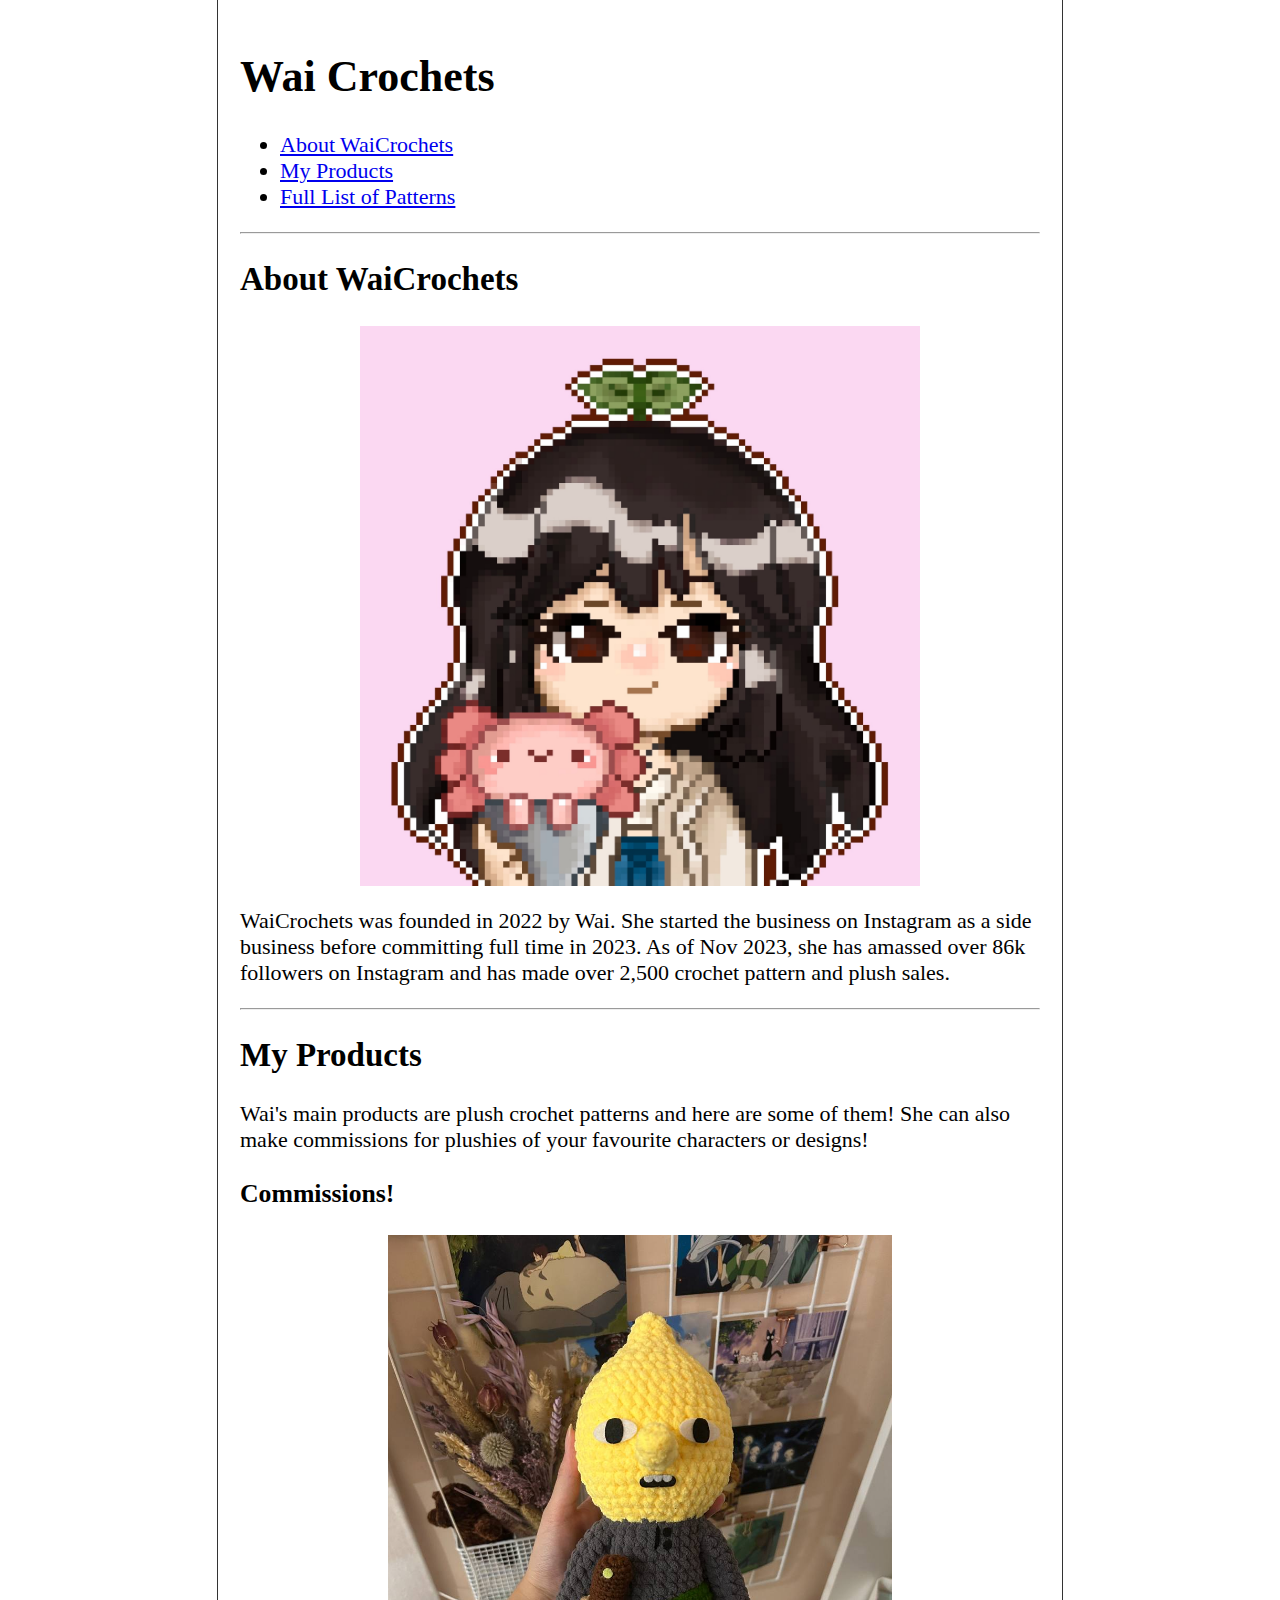
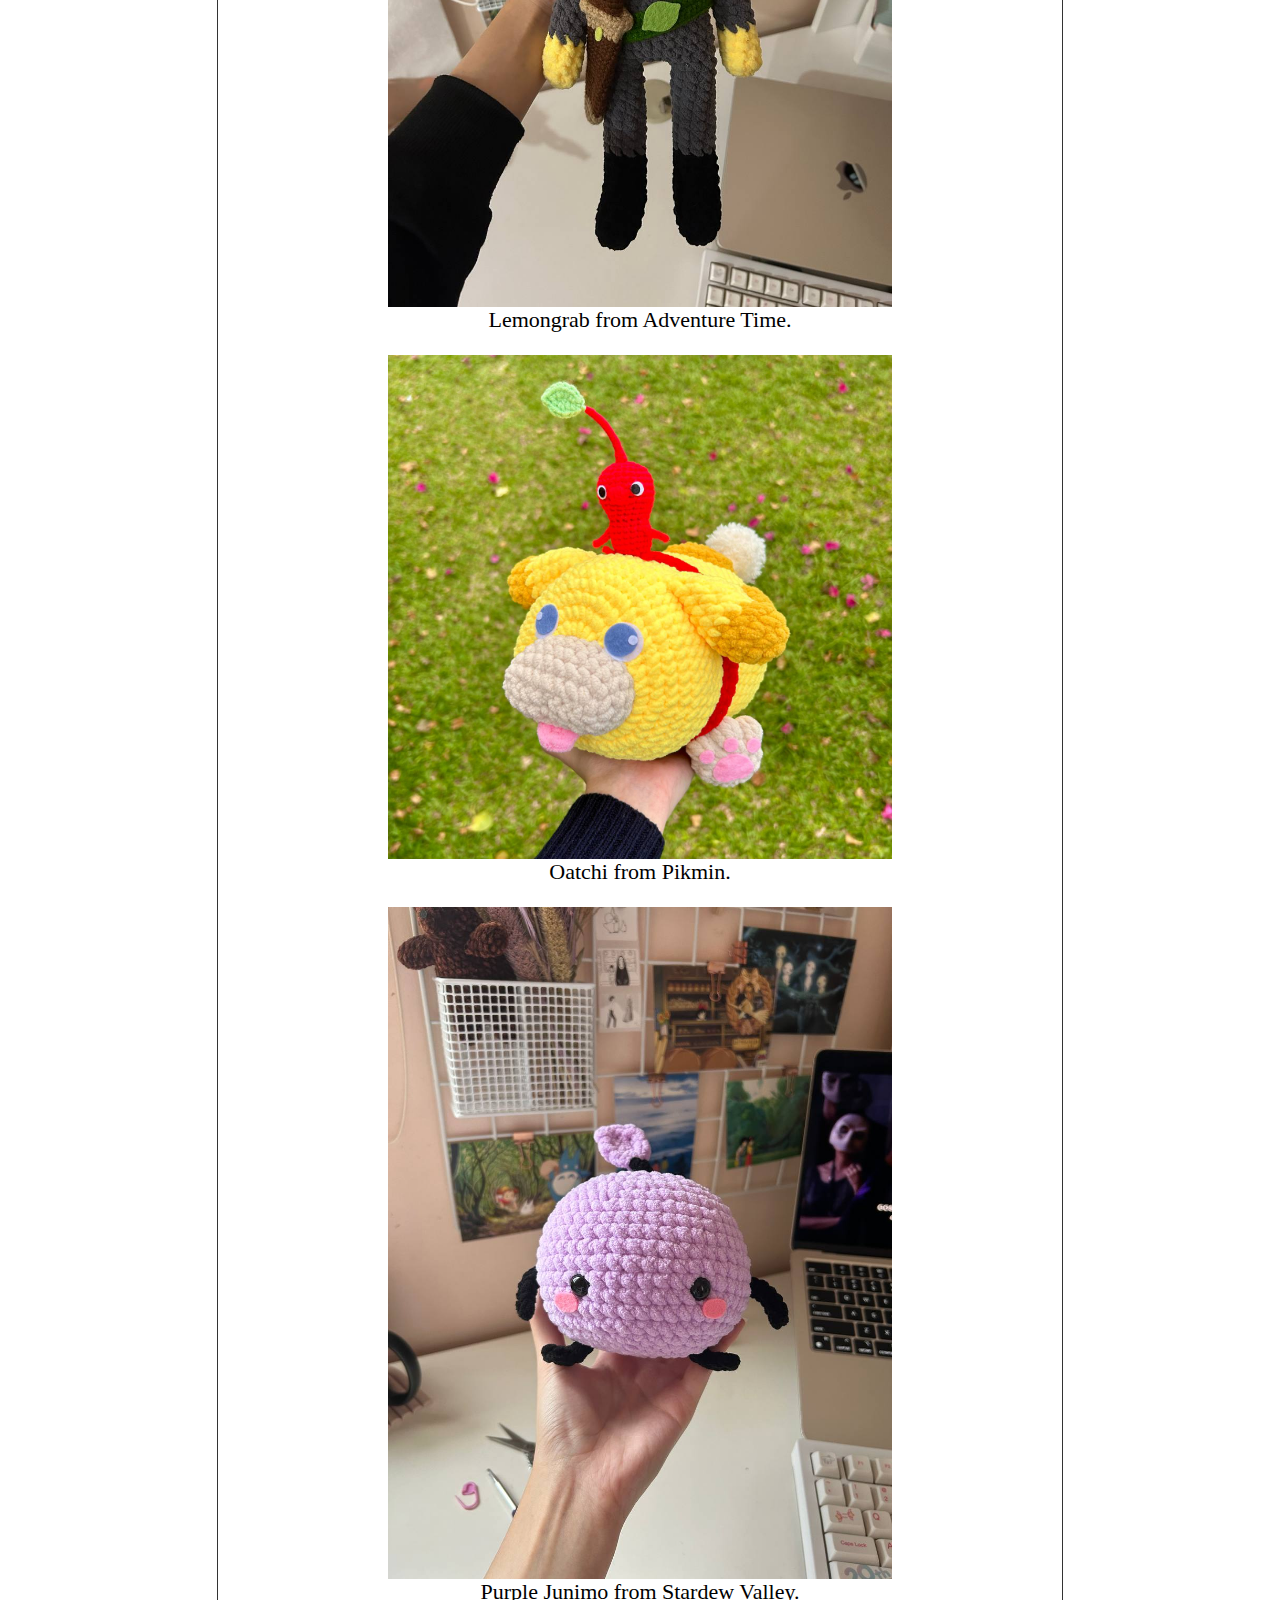
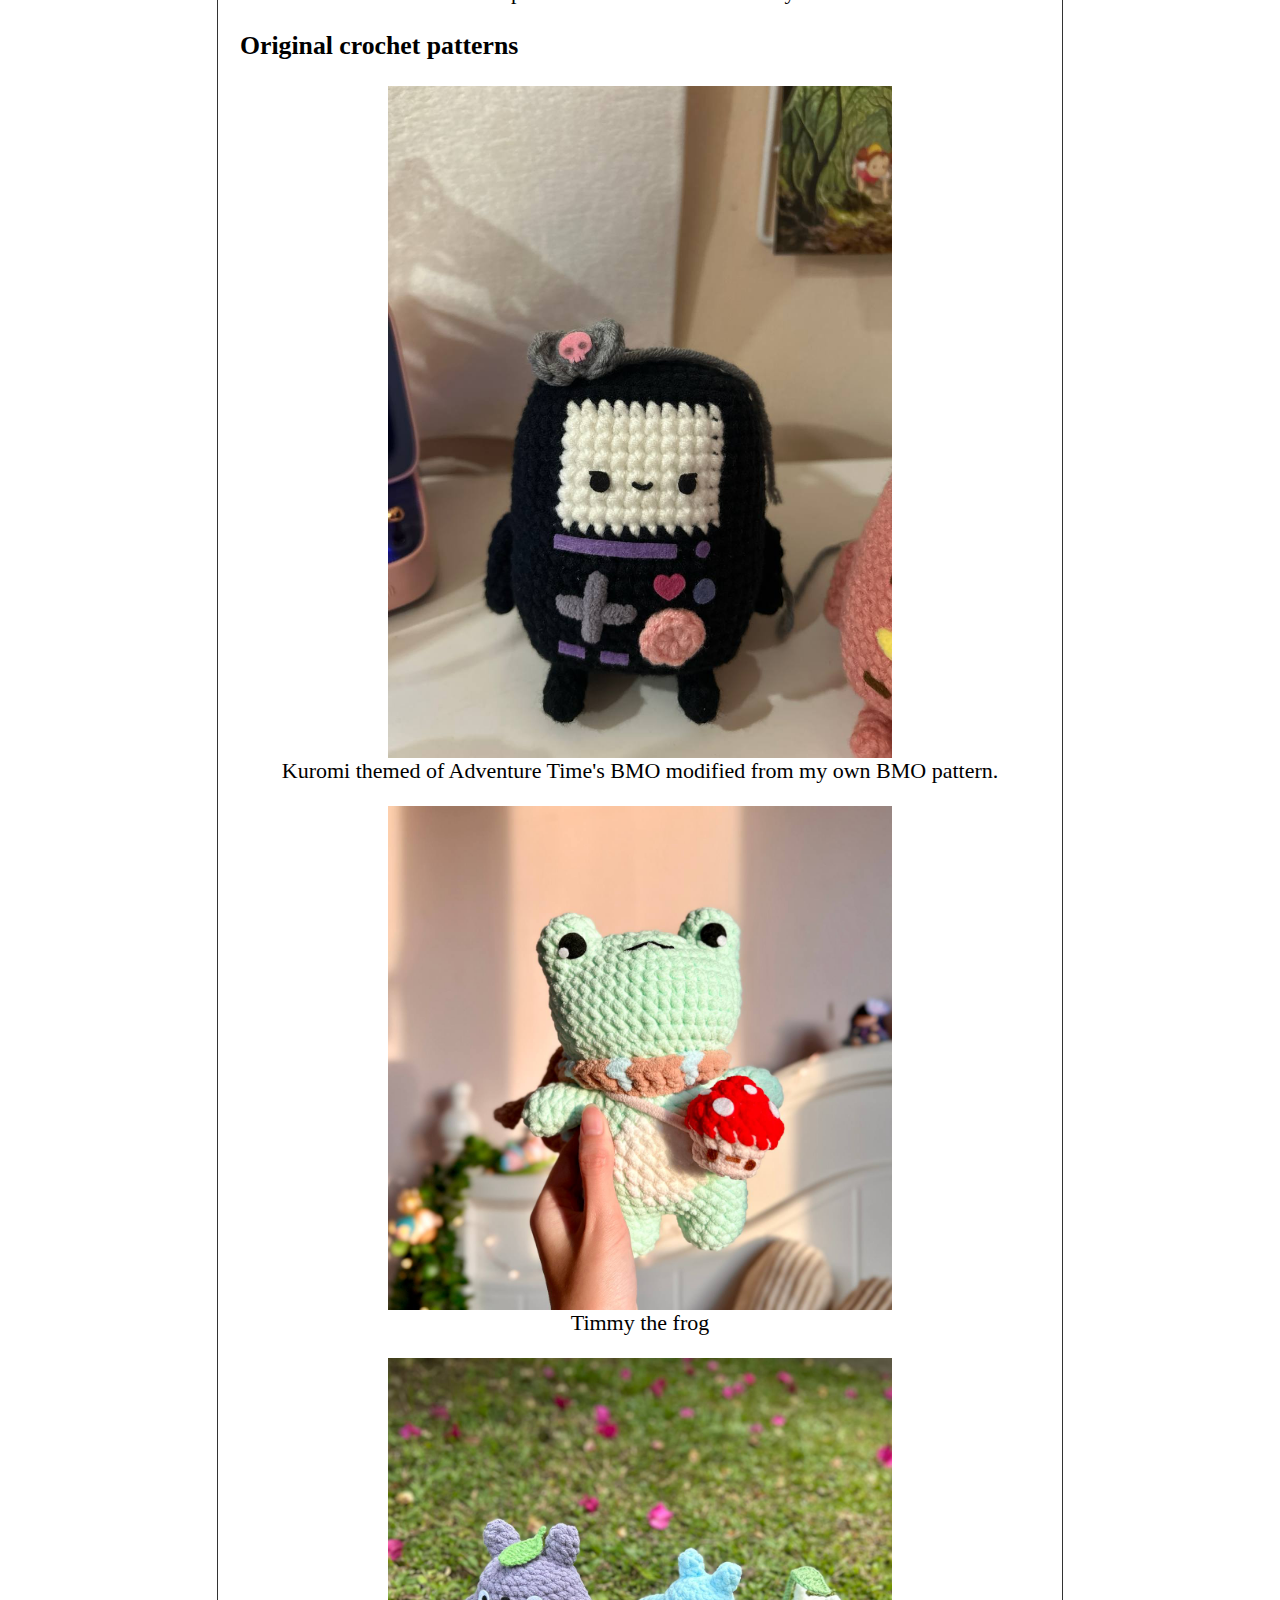
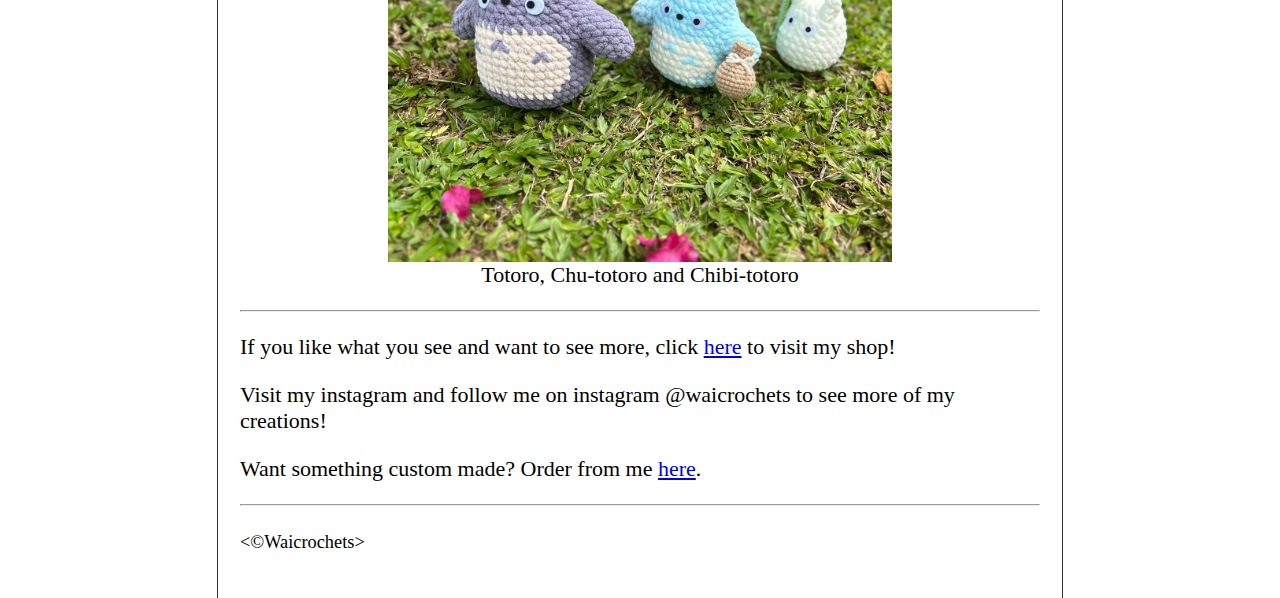
<file: index.html>
<!DOCTYPE html>
<html lang="en">

<head>
    <meta charset="UTF-8">
    <meta name="author" content="Kevin Pena">
    <meta name="description" content="This page contains information on @waicrochet">
    <title>WaiCrochets</title>
    <link rel="icon" href="img/waicrochetslogo.JPG" type="image/x-icon">
    <link rel="stylesheet" href="main.css" type="text/css">
</head>

<body>
    <header>
        <h1>Wai Crochets</h1>

        <nav aria-label="primary-navigation">
            <ul>
                <li>
                    <a href="#about">About WaiCrochets</a>
                </li>
                <li>
                    <a href="#plushies">My Products</a>
                </li>
                <li>
                    <a href="plushies.html">Full List of Patterns </a>
                </li>
            </ul>
        </nav>
    </header>

    <hr>

    <main>
        <article id="about">
            <h2>About WaiCrochets</h2>
            <img src="img/waicrochetslogo.JPG" alt="Wai Crochets logo" width="200">
            <p>WaiCrochets was founded in 2022 by Wai. She started the business on Instagram as a side business before
                committing full time in 2023. As of Nov 2023, she has amassed over 86k followers on Instagram and has
                made over 2,500 crochet pattern and plush sales.
        </article>

        <hr>

        <article id="plushies">
            <h2>My Products</h2>
            <p>Wai's main products are plush crochet patterns and here are some of them! She can also make commissions
                for plushies of your favourite characters or designs!</p>

            <section>
                <h3>Commissions!</h3>
                <figure>
                    <img src="img/lemonguy.jpg" alt="A photo of lemongrab from Adventure Time."
                        title="Adventure time's Lemongrab.">
                    <figcaption>Lemongrab from Adventure Time.</figcaption>
                </figure>
                <figure>
                    <img src="img/oatchi.jpg" alt="A photo of Oatchi from Pikmin 4"
                        title="Oatchi and a red pikmin from Pikmin 4">
                    <figcaption>Oatchi from Pikmin.</figcaption>
                </figure>
                <figure>
                    <img src="img/junimo_purple.jpg" alt="A purple junimo from Stardew Valley."
                        title="Purple Junimo from Stardew Valley">
                    <figcaption>Purple Junimo from Stardew Valley.</figcaption>
                </figure>
            </section>

            <section>
                <h3>Original crochet patterns</h3>
                <figure>
                    <img src="img/kuro_bmo.jpg" alt="A kuromi themed BMO" title="Kuromi themed BMO">
                    <figcaption>Kuromi themed of Adventure Time's BMO modified from my own BMO pattern.</figcaption>
                </figure>
                <figure>
                    <img src="img/timmythefrog.jpg" alt="A photo of a green frog named Timmy with a mushroom bag."
                        title="Timmy the frog">
                    <figcaption>Timmy the frog</figcaption>
                </figure>
                <figure>
                    <img src="img/totoro.jpg"
                        alt="A photo of (from left to right): Totoro, Chu-totoro and chibi totoro from My Neighbour Totoro."
                        title="Totoros from My Neighbour Totoro">
                    <figcaption>Totoro, Chu-totoro and Chibi-totoro</figcaption>
                </figure>
            </section>

            <hr>
            <p>If you like what you see and want to see more, click <a
                    href="https://ko-fi.com/waicrochets/shop">here</a> to
                visit my shop!</p>
            <p>Visit my instagram and follow me on instagram @waicrochets to see more of my creations!</p>
            <p>Want something custom made? Order from me <a href="order.html">here</a>.</p>
        </article>
    </main>
    <footer>
        <hr>
        <p>
            <small>
                &lt;&copy;Waicrochets&gt;
            </small>
        </p>
    </footer>
</body>

</html>
</file>
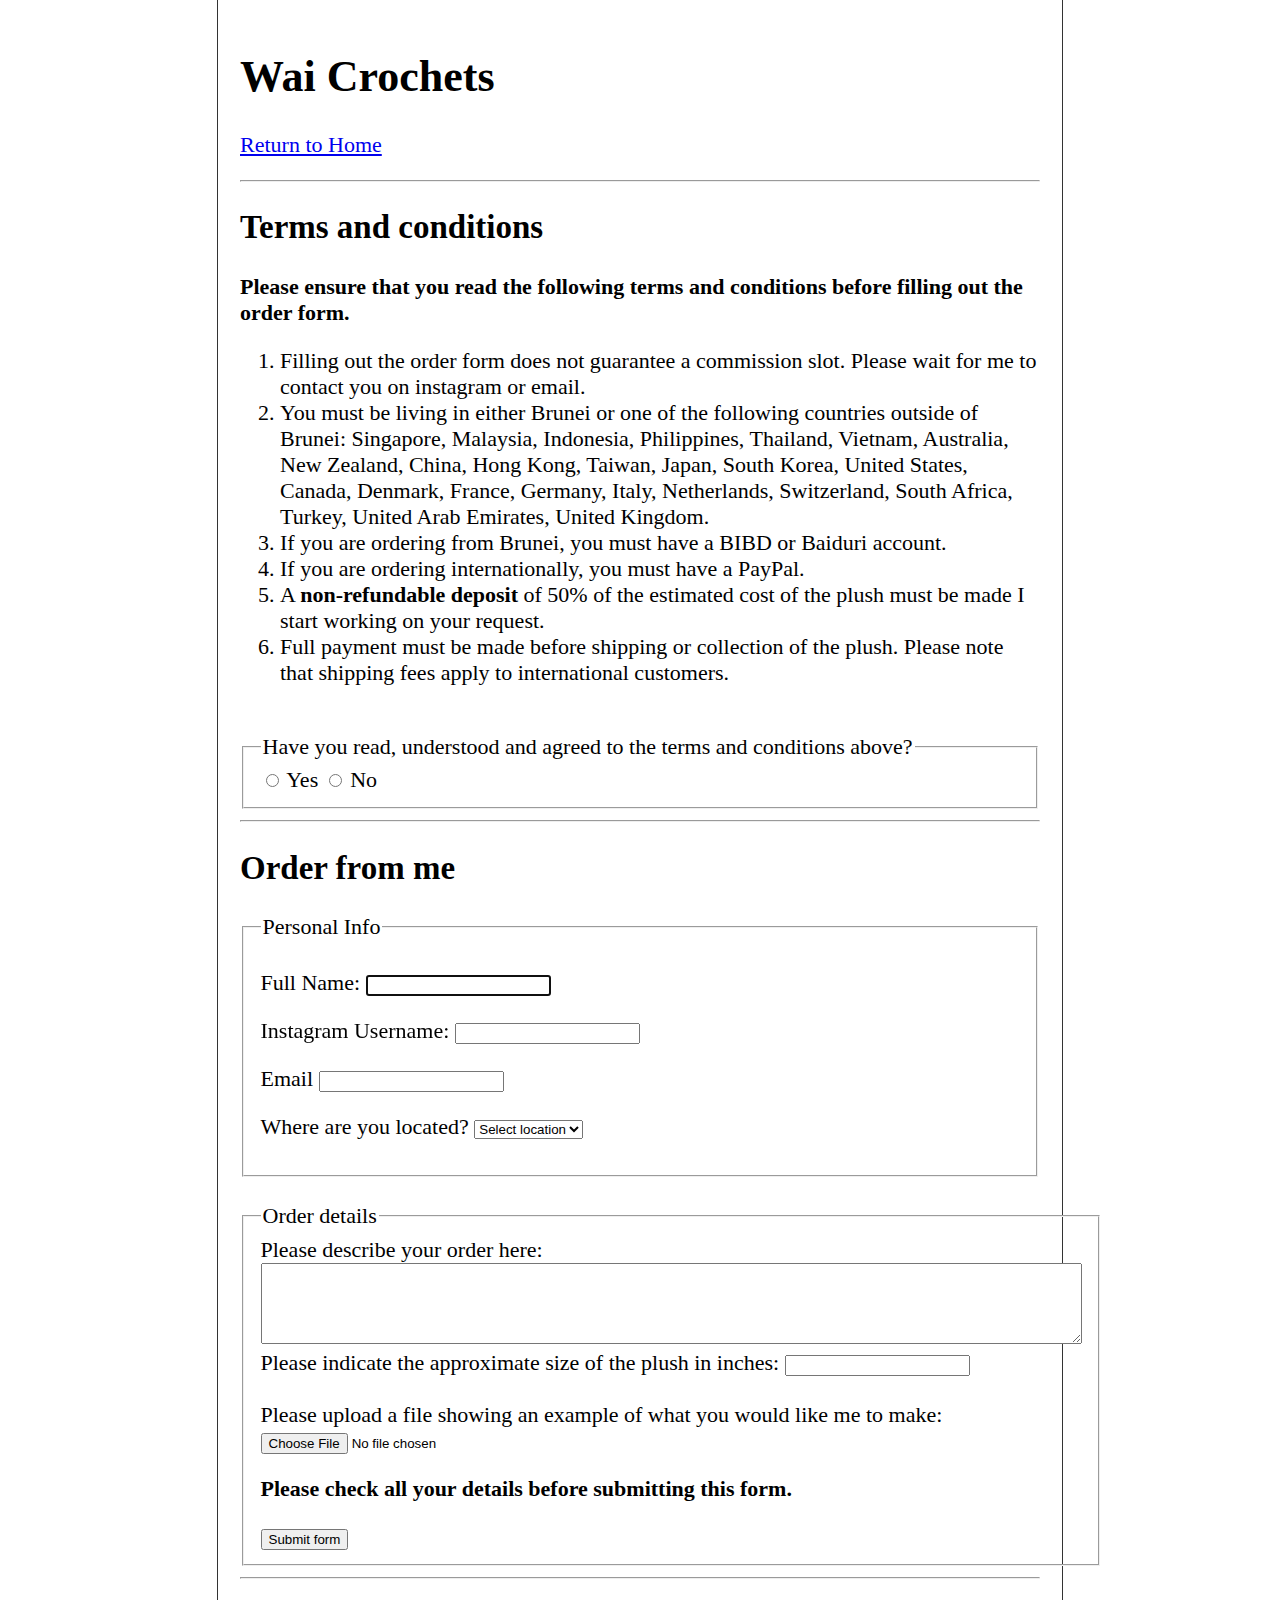
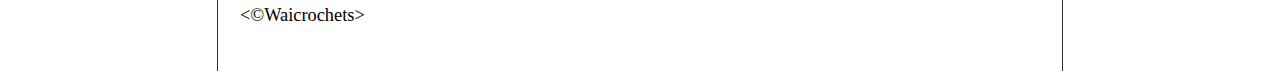
<file: order.html>
<!DOCTYPE html>
<html lang="en">

<head>
    <meta charset="UTF-8">
    <meta name="author" content="Kevin Pena">
    <meta name="description" content="This page contains a form on how to place an order from WaiCrochets">
    <title>WaiCrochets: Order Form</title>
    <link rel="icon" href="img/waicrochetslogo.JPG" type="image/x-icon">
    <link rel="stylesheet" href="main.css">
</head>

<body>
    <header>
        <h1>Wai Crochets</h1>
        <nav aria-label="primary-navigation">
            <p>
                <a href="index.html">Return to Home</a>
            </p>
        </nav>
    </header>

    <hr>

    <main>
        <article id="termsandconditions">
            <h2>Terms and conditions</h2>
            <p><strong>Please ensure that you read the following terms and conditions before filling out the order
                    form.</strong></p>
            <ol>
                <li>Filling out the order form does not guarantee a commission slot. Please wait for me to contact you
                    on instagram or email.</li>
                <li>You must be living in either Brunei or one of the following countries outside of Brunei:
                    Singapore,
                    Malaysia,
                    Indonesia,
                    Philippines,
                    Thailand,
                    Vietnam,
                    Australia,
                    New Zealand,
                    China,
                    Hong Kong,
                    Taiwan,
                    Japan,
                    South Korea,
                    United States,
                    Canada,
                    Denmark,
                    France,
                    Germany,
                    Italy,
                    Netherlands,
                    Switzerland,
                    South Africa,
                    Turkey,
                    United Arab Emirates,
                    United Kingdom.
                </li>
                <li>
                    If you are ordering from Brunei, you must have a BIBD or Baiduri account.
                </li>
                <li>
                    If you are ordering internationally, you must have a PayPal.
                </li>
                <li>
                    A <strong>non-refundable deposit</strong> of 50% of the estimated cost of the plush must be made I
                    start working on your request.
                </li>
                <li>
                    Full payment must be made before shipping or collection of the plush. Please note that shipping fees
                    apply to international customers.
                </li>
            </ol>
            <br>
            <form>
                <fieldset>
                    <legend>Have you read, understood and agreed to the terms and conditions above?</legend>
                    <input type="radio" name="agreement" id="yes" value="yes" required>
                    <label for="yes">Yes</label>

                    <input type="radio" name="agreement" id="no" value="no">
                    <label for="no">No</label>
                </fieldset>
            </form>
        </article>

        <hr>

        <article id="orderform">
            <h2>Order from me</h2>
            <form action="https://httpbin.org/get" method="get">
                <fieldset>
                    <legend>Personal Info</legend>
                    <p>
                        <label for="fullName">Full Name:</label>
                        <input type="text" name="fullName" id="fullName" required autofocus>
                    </p>
                    <p>
                        <label for="instagram">Instagram Username:</label>
                        <input type="text" name="instagram" id="instagram" required>
                    </p>
                    <p>
                        <label for="email">Email</label>
                        <input type="email" name="email" id="email" required>
                    </p>
                    <p>
                        <label for="location">Where are you located?</label>
                        <select name="location" id="location" required>
                            <option value="">Select location</option>
                            <option value="brunei">Brunei</option>
                            <option value="international">International</option>
                        </select>
                    </p>
                </fieldset>
                <br>
                <fieldset>
                    <legend>Order details</legend>
                    <label for="description">Please describe your order here:</label><br>
                    <textarea name="description" id="description" cols="100" rows="5" required></textarea>

                    <label for="size">Please indicate the approximate size of the plush in inches:</label>
                    <input type="number" name="size" id="size" required>

                    <br><br>

                    <label for="reference">Please upload a file showing an example of what you would like me to
                        make:</label>
                    <input type="file" name="reference" id="reference" required>

                    <p><strong>Please check all your details before submitting this form.</strong></p>

                    <button type="submit">Submit form</button>


                </fieldset>
            </form>
        </article>
    </main>


    <footer>
        <hr>
        <p>
            <small>
                &lt;&copy;Waicrochets&gt;
            </small>
        </p>
    </footer>
</body>

</html>
</file>
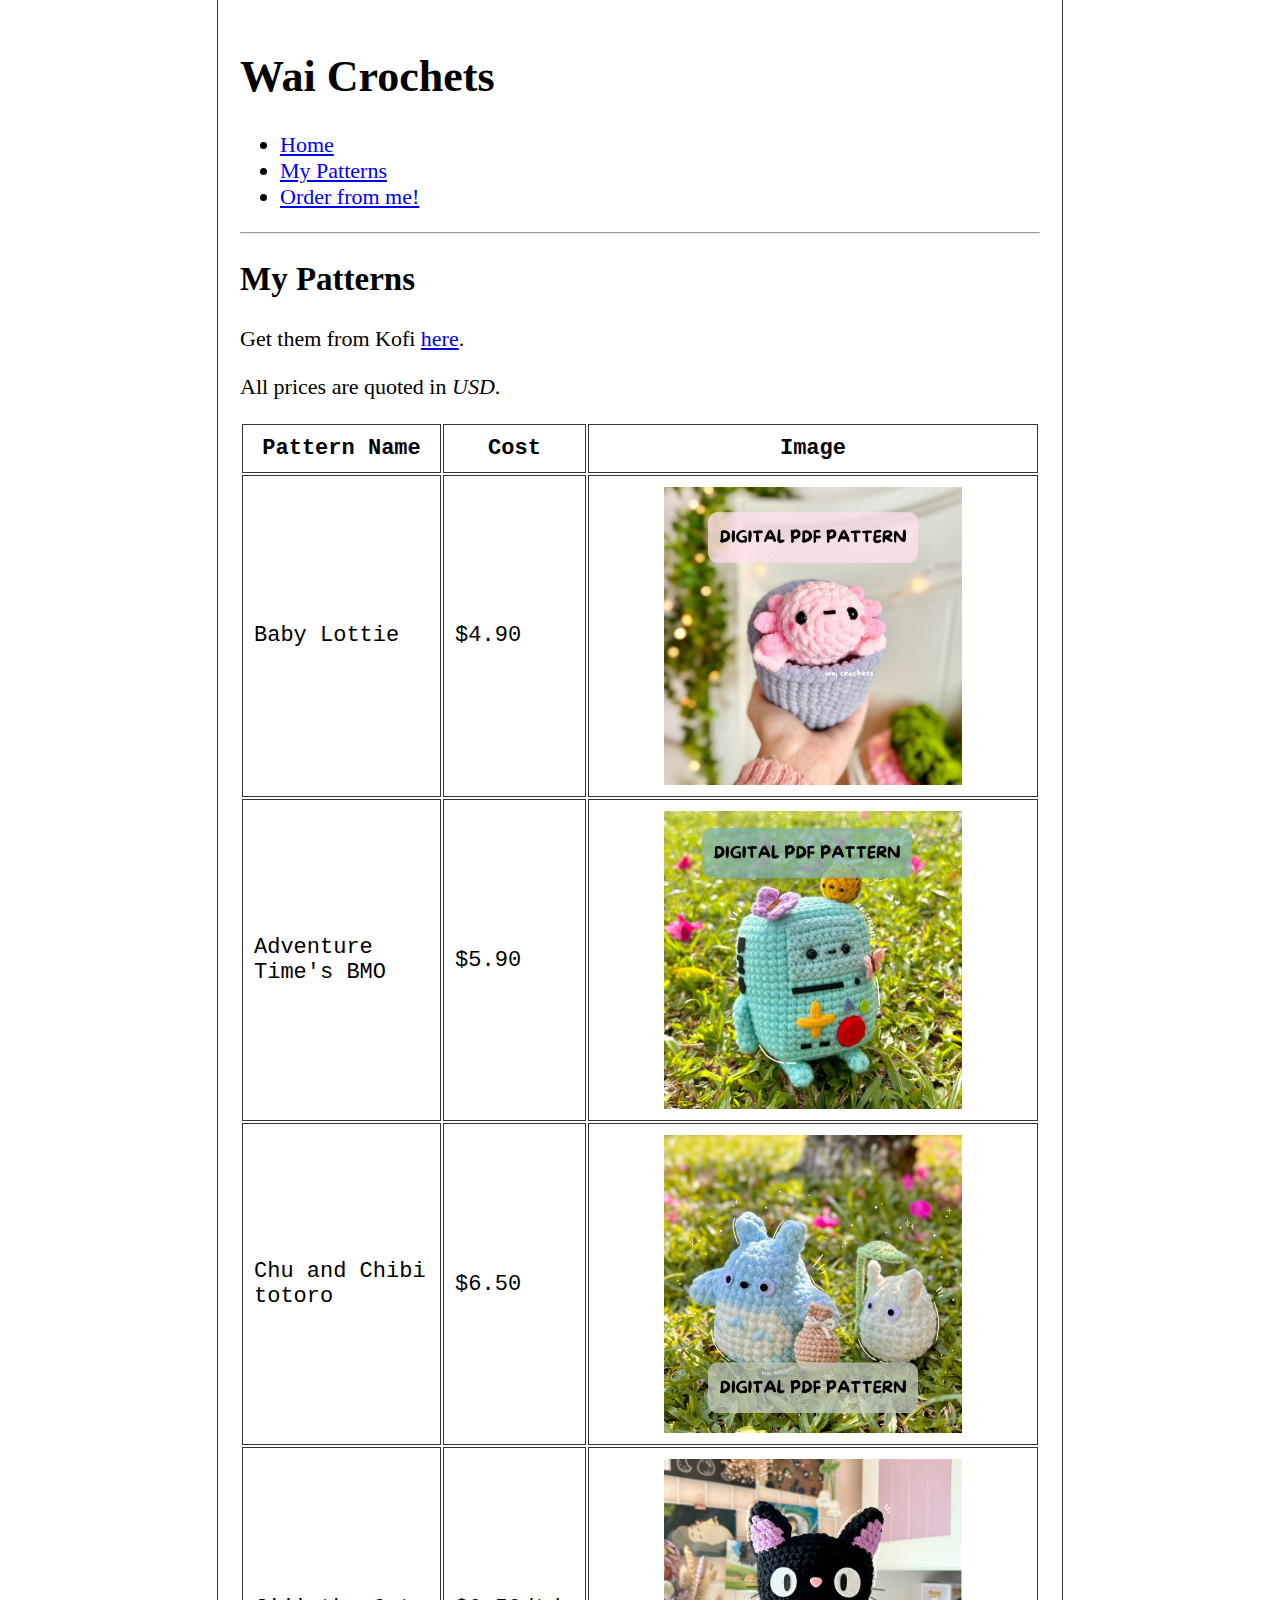
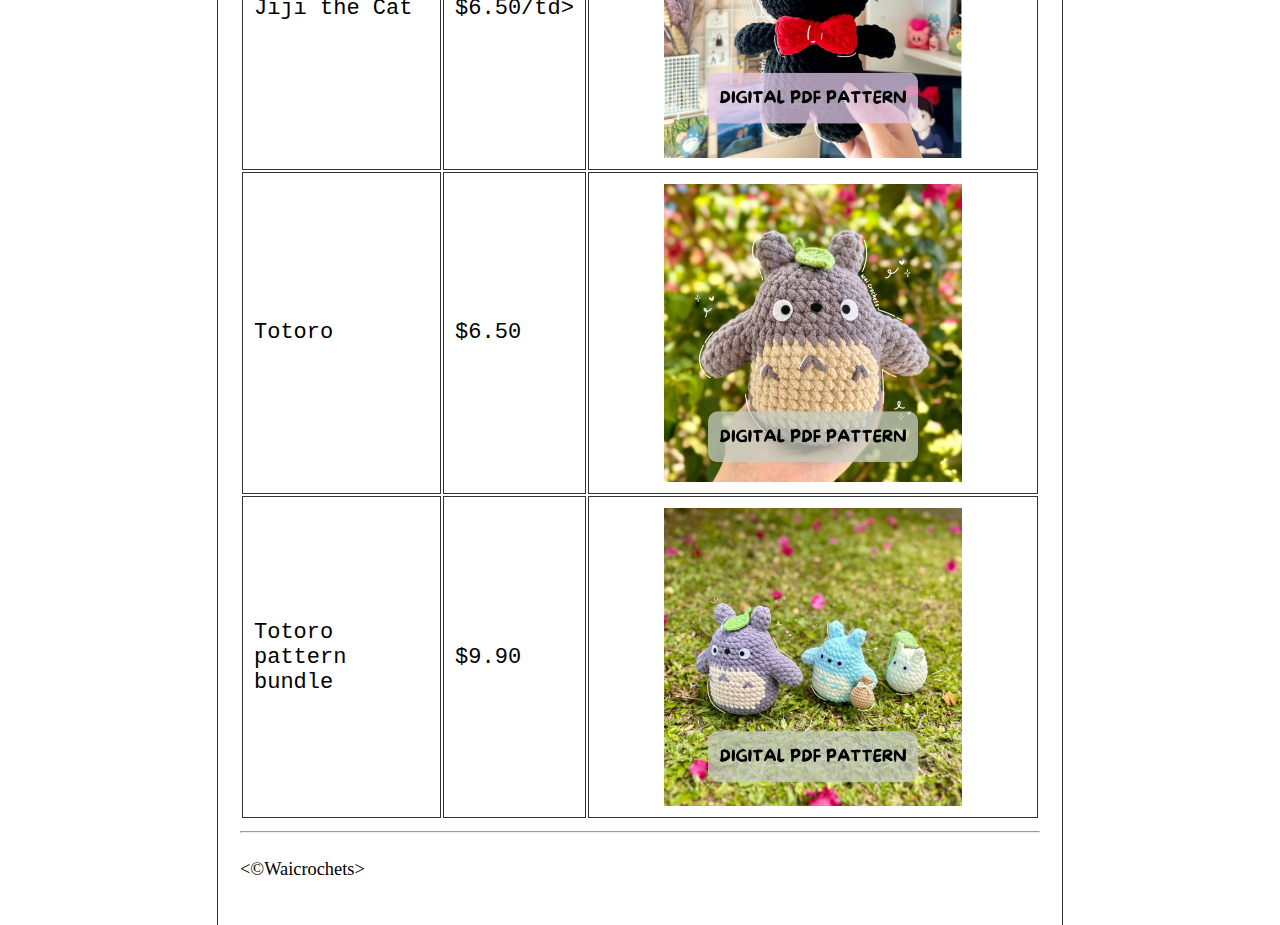
<file: plushies.html>
<!DOCTYPE html>
<html lang="en">

<head>
    <meta charset="UTF-8">
    <meta name="author" content="Kevin Pena">
    <meta name="description" content="This page shows some of the plushies made by Waicrochets and their prices">
    <title>WaiCrochets: Patterns</title>
    <link rel="icon" href="img/waicrochetslogo.JPG" type="image/x-icon">
    <link rel="stylesheet" href="main.css" type="text/css">
</head>

<body>
    <header>
        <h1>Wai Crochets</h1>

        <nav aria-label="primary-navigation">
            <ul>
                <li>
                    <a href="index.html">Home</a>
                </li>
                <li>
                    <a href="#patterns">My Patterns</a>
                </li>
                <li>
                    <a href="order.html">Order from me!</a>
                </li>
            </ul>
        </nav>
        <hr>
    </header>

    <main>
        <article id="patterns">
            <h2>My Patterns</h2>
            <p>Get them from Kofi <a href="https://ko-fi.com/waicrochets/shop">here</a>.</p>
            <p>All prices are quoted in <em>USD</em>.</p>
            <table>
                <thead>
                    <tr>
                        <th>Pattern Name</th>
                        <th>Cost</th>
                        <th>Image</th>
                    </tr>
                </thead>
                <tr>
                    <td>Baby Lottie</td>
                    <td>$4.90</td>
                    <td>
                        <img src="img/baby_lottie_pattern.jpg" alt="Photo of baby axolotl named Lottie pattern"
                            title="Baby Lottie crochet pattern">
                    </td>
                </tr>
                <tr>
                    <td>Adventure Time's BMO</td>
                    <td>$5.90</td>
                    <td>
                        <img src="img/bmo_pattern.jpg" alt="Pattern for Adventure Time's BMO"
                            title="Adventure Time's BMO crochet pattern">
                    </td>
                </tr>
                <tr>
                    <td>Chu and Chibi totoro</td>
                    <td>$6.50</td>
                    <td>
                        <img src="img/chu_chibi_totoro_pattern.jpg" alt="Chu and Chibi totoro pattern"
                            title="My Neighbour Totoro's Chu and chibi totoro crochet pattern">
                    </td>
                </tr>
                <tr>
                    <td>Jiji the Cat</td>
                    <td>$6.50/td>
                    <td>
                        <img src="img/jiji_cat_pattern.jpg" alt="Jiji the cat crochet pattern"
                            title="Jiji the cat crochet pattern">
                    </td>
                </tr>
                <tr>
                    <td>Totoro</td>
                    <td>$6.50</td>
                    <td>
                        <img src="img/totoro_pattern.jpg" alt="Totoro pattern" title="Totoro pattern">
                    </td>
                </tr>
                <tr>
                    <td>Totoro pattern bundle</td>
                    <td>$9.90</td>
                    <td>
                        <img src="img/totoro_bundle_pattern.jpg"
                            alt="A photo showing all three Totoro: Totoro, Chu Totoro and Chibi totoro"
                            title="Totoro crochet pattern bundle featuring Totoro, Chu Totoro and Chibi totoro">
                    </td>
                </tr>
            </table>
        </article>
    </main>
    <footer>
        <hr>
        <p>
            <small>
                &lt;&copy;Waicrochets&gt;
            </small>
        </p>
    </footer>

</body>

</html>
</file>
<file: main.css>
html {
  font-size: 22px;
}

body {
  min-height: 100vh;
  max-width: 800px;
  margin: 0 auto;
  padding: 1rem;
  border-left: 1px solid #333;
  border-right: 1px solid #333;
}

th,
td,
caption {
  border: 1px solid #333;
  font-family: "Courier New", Courier, monospace;
  border-collapse: separate;
  padding: 0.5rem;
}

img {
  display: block;
  height: auto;
  margin-left: auto;
  margin-right: auto;
  width: 70%;
}

figcaption {
  text-align: center;
}
</file>
